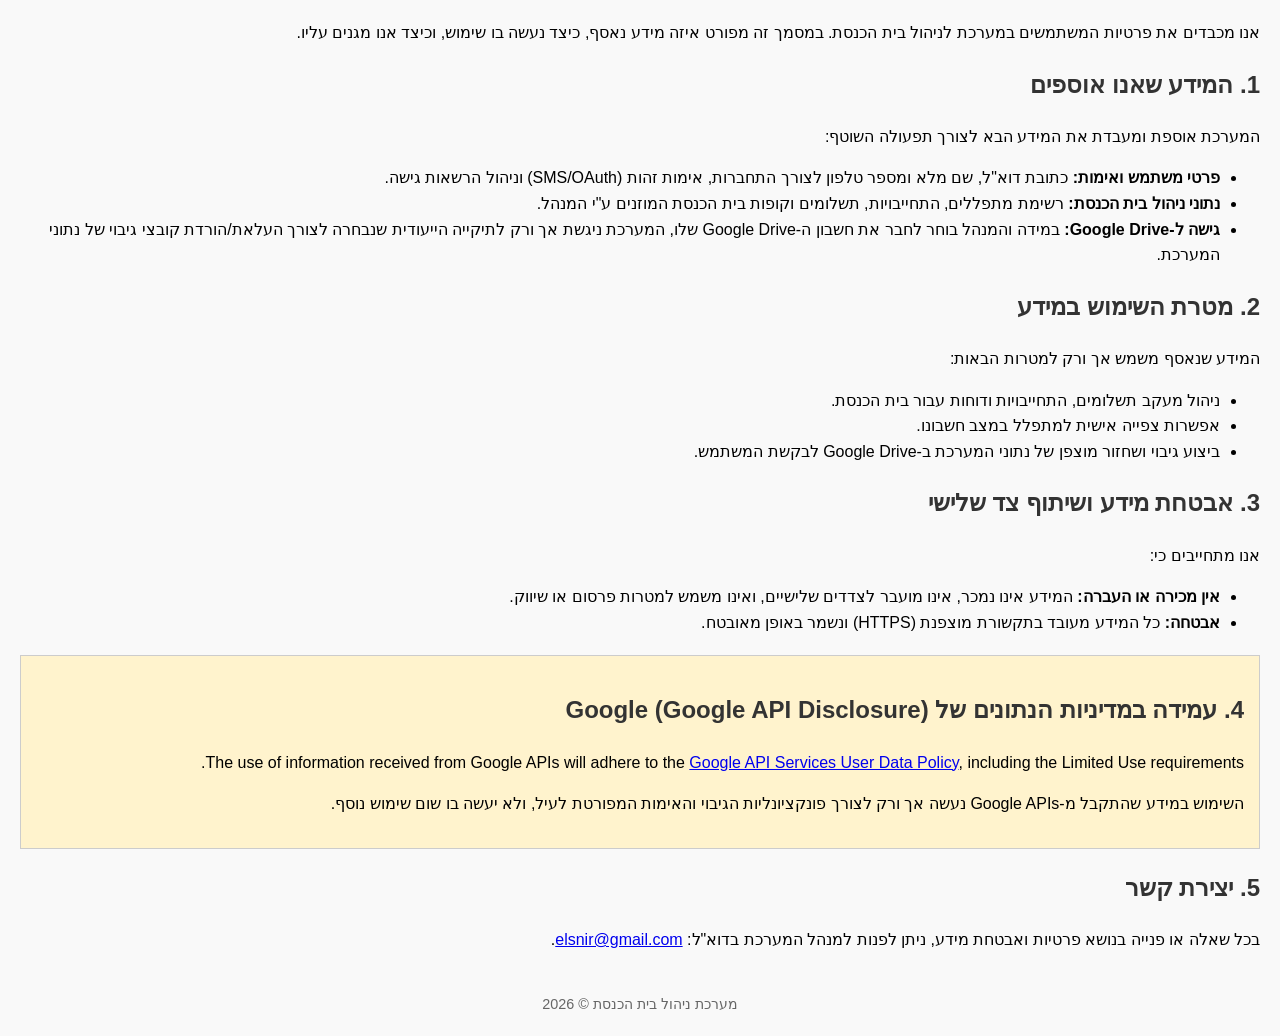
<file: privacy.html>
<!DOCTYPE html>
<html lang="he">
<head>
    <meta charset="UTF-8">
    <meta name="viewport" content="width=device-width, initial-scale=1.0">
    <title>מדיניות פרטיות</title>
    <style>
        body {
            font-family: Arial, sans-serif;
            line-height: 1.6;
            margin: 20px;
            background-color: #f9f9f9;
            direction: rtl;
        }
        h2 {
            color: #333;
        }
        ul {
            list-style-type: disc;
            margin-left: 20px;
        }
        .limited-use-box {
            border: 1px solid #ccc;
            padding: 15px;
            background-color: #fff3cd;
            margin-top: 20px;
        }
        .footer {
            margin-top: 40px;
            text-align: center;
            font-size: 0.9em;
            color: #666;
        }
    </style>
</head>
<body>

<p>אנו מכבדים את פרטיות המשתמשים במערכת לניהול בית הכנסת. במסמך זה מפורט איזה מידע נאסף, כיצד נעשה בו שימוש, וכיצד אנו מגנים עליו.</p>

<h2>1. המידע שאנו אוספים</h2>
<p>המערכת אוספת ומעבדת את המידע הבא לצורך תפעולה השוטף:</p>
<ul>
    <li><strong>פרטי משתמש ואימות:</strong> כתובת דוא"ל, שם מלא ומספר טלפון לצורך התחברות, אימות זהות (SMS/OAuth) וניהול הרשאות גישה.</li>
    <li><strong>נתוני ניהול בית הכנסת:</strong> רשימת מתפללים, התחייבויות, תשלומים וקופות בית הכנסת המוזנים ע"י המנהל.</li>
    <li><strong>גישה ל-Google Drive:</strong> במידה והמנהל בוחר לחבר את חשבון ה-Google Drive שלו, המערכת ניגשת אך ורק לתיקייה הייעודית שנבחרה לצורך העלאת/הורדת קובצי גיבוי של נתוני המערכת.</li>
</ul>

<h2>2. מטרת השימוש במידע</h2>
<p>המידע שנאסף משמש אך ורק למטרות הבאות:</p>
<ul>
    <li>ניהול מעקב תשלומים, התחייבויות ודוחות עבור בית הכנסת.</li>
    <li>אפשרות צפייה אישית למתפלל במצב חשבונו.</li>
    <li>ביצוע גיבוי ושחזור מוצפן של נתוני המערכת ב-Google Drive לבקשת המשתמש.</li>
</ul>

<h2>3. אבטחת מידע ושיתוף צד שלישי</h2>
<p>אנו מתחייבים כי:</p>
<ul>
    <li><strong>אין מכירה או העברה:</strong> המידע אינו נמכר, אינו מועבר לצדדים שלישיים, ואינו משמש למטרות פרסום או שיווק.</li>
    <li><strong>אבטחה:</strong> כל המידע מעובד בתקשורת מוצפנת (HTTPS) ונשמר באופן מאובטח.</li>
</ul>

<div class="limited-use-box">
    <h2>4. עמידה במדיניות הנתונים של Google (Google API Disclosure)</h2>
    <p>The use of information received from Google APIs will adhere to the <a href="[https://developers.google.com/terms/api-services-user-data-policy](https://developers.google.com/terms/api-services-user-data-policy)" target="_blank">Google API Services User Data Policy</a>, including the Limited Use requirements.</p>
    <p>השימוש במידע שהתקבל מ-Google APIs נעשה אך ורק לצורך פונקציונליות הגיבוי והאימות המפורטת לעיל, ולא יעשה בו שום שימוש נוסף.</p>
</div>

<h2>5. יצירת קשר</h2>
<p>בכל שאלה או פנייה בנושא פרטיות ואבטחת מידע, ניתן לפנות למנהל המערכת בדוא"ל: <a href="mailto:elsnir@gmail.com">elsnir@gmail.com</a>.</p>

<div class="footer">
    מערכת ניהול בית הכנסת © 2026
</div>

</body>
</html>
</file>
